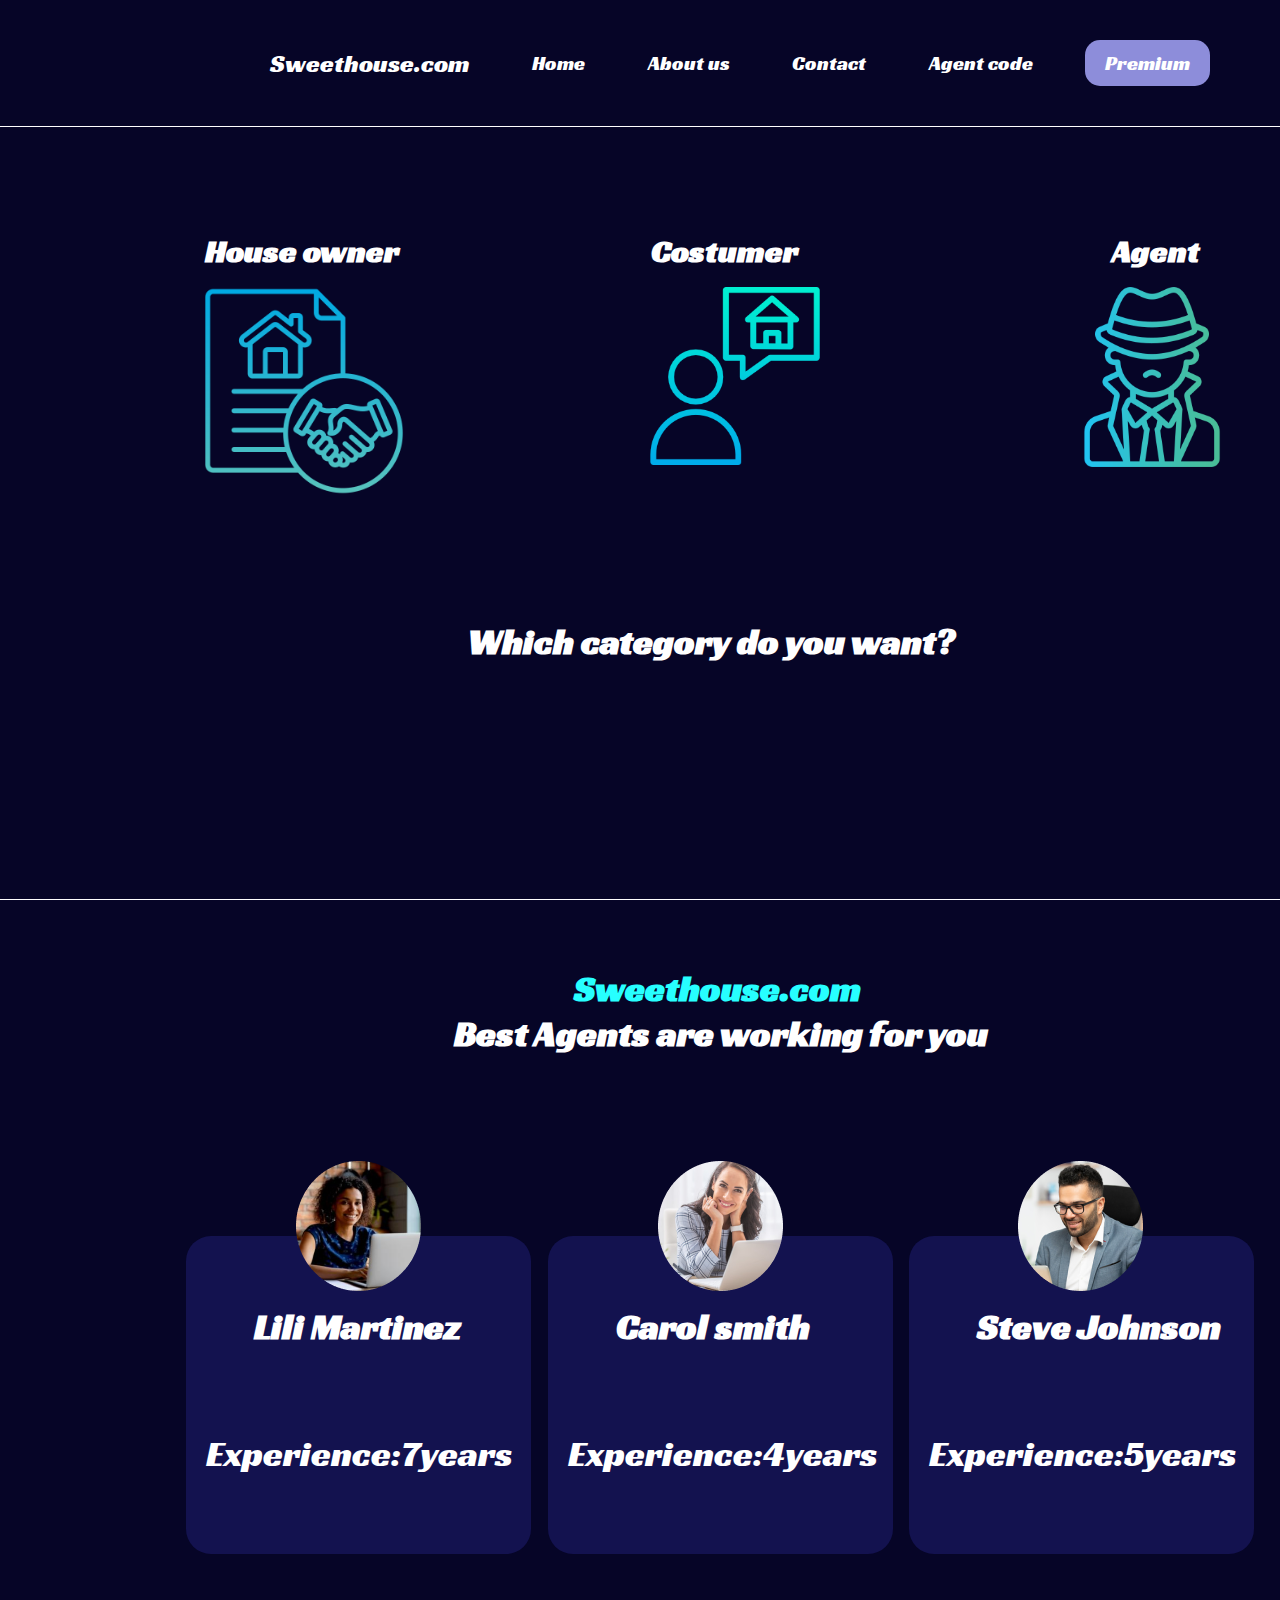
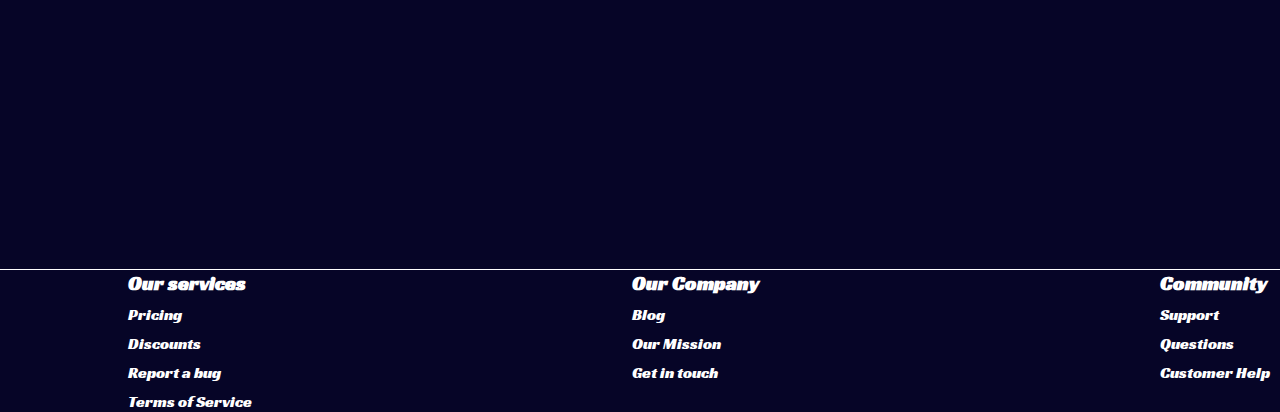
<file: index.html>
<!DOCTYPE html>
<html lang="en">
<head>
    <meta charset="UTF-8">
    <meta http-equiv="X-UA-Compatible" content="IE=edge">
    <meta name="viewport" content="width=device-width, initial-scale=1.0">
    <link rel="stylesheet" href="style/style.css">
    <title>Document</title>
</head>
<body>
    <header>
<nav>
    <ul>
        <li class="Sweethouselogo"><a href="index.html">Sweethouse.com</a></li>
        <li><a href="index.html">Home</a></li>
        <li><a href="aboutus.html">About us</a></li>
        <li><a href="contactus.html">Contact</a></li>
        <li><a href="agentcode.html">Agent code</a></li>
        <li class="premium"><a href="premium.html">Premium</a></li>
    </ul>
</nav>
    </header>
    <main>
 <div class="Category">
<div class="owner">
<a href="owner.html"><h2>House owner</h2></a>
<a href="#"><img src="img/agreement.png" alt="agreement"></a>
</div>
<div class="client">
    <a href="client.html"><h2>Costumer</h2></a>
    <a href="#"><img src="img/customer (1).png" alt="Costumer"></a>
</div>
<div class="agent">
<a href="agent.html"><h2>Agent</h2></a>
<a href="agent.html"><img src="img/detective.png" alt="detective"></a>

</div>
 </div>
<div class="whichcategory">
    <h2>Which category do you want?</h2>
</div>
<div class="borderbox">   
</div>
<div class="sweethousedream">
    <h2>Sweethouse.com</h2>
</div>
<div class="bestagents">
    <h2>Best Agents are working for you</h2>
</div>
<div class="udidesicharcho">
<div class="kvadratuniebi">
    <h2>Lili Martinez</h2>
    <p>Experience:7years</p>
</div>
<div class="kvadratuniebi1">
    <h2>Carol smith</h2>
    <p>Experience:4years</p>
</div>
<div class="kvadratuniebi2">
    <h2>Steve Johnson</h2>
    <p>Experience:5years</p>
</div>

<div class="mrgvali">
    <img src="img/lili martinez.png" alt="lili martinez">
</div>
<div class="mrgvali1">
    <img src="img/carol smith.png" alt="carol smith">
</div>
<div class="mrgvali2">
    <img src="img/steve johnson.png" alt="steve johnson">
</div>
</div>



    </main>
    <footer>
        <div class="bordertop"></div>
        <div class="footerchamonatvali">
        <div class="ourservice">
        <h2>Our services</h2>
        <p>Pricing</p>
        <p>Discounts</p>
        <p>Report a bug</p>
        <p>Terms of Service</p>
        </div>
        <div class="ourcompany">
            <h2>Our Company</h2>
            <p>Blog</p>
            <p>Our Mission</p>
            <p>Get in touch</p>
        </div>
        <div class="community">
            <h2>Community</h2>
            <p>Support</p>
            <p>Questions</p>
            <p>Customer Help</p>
            
        </div>
        </div>
            </footer>
</body>
</html>
</file>
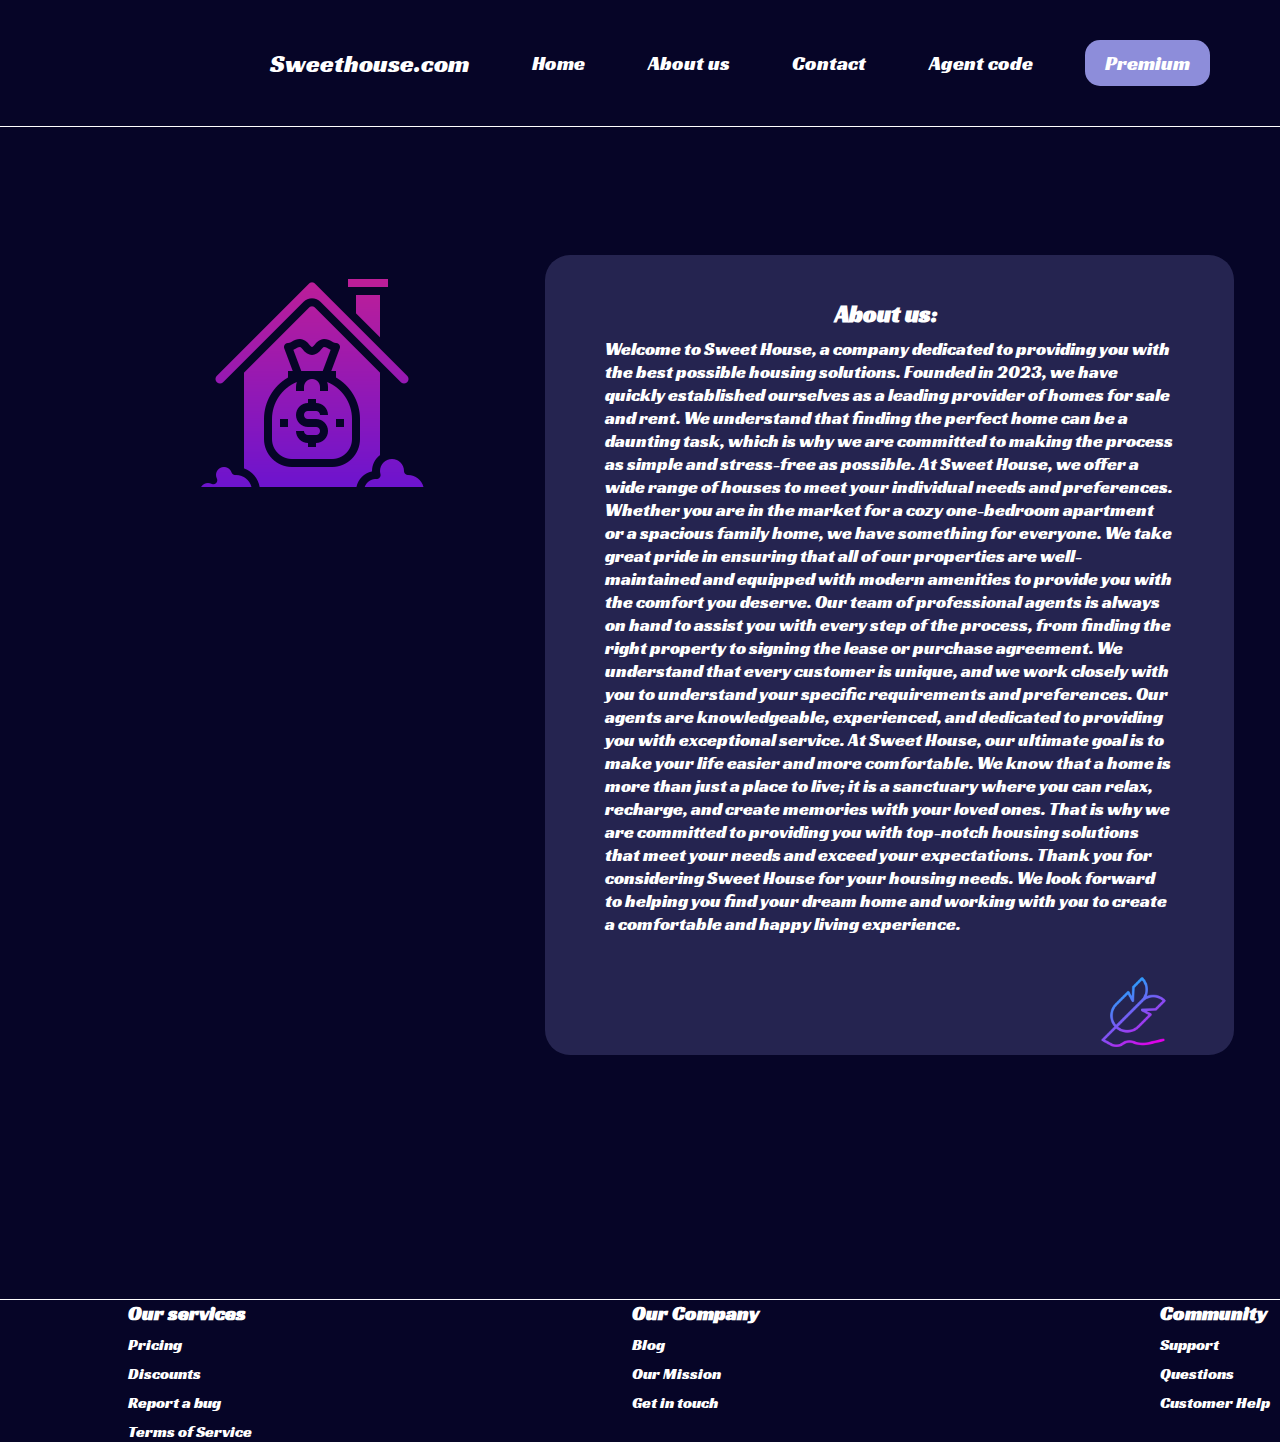
<file: aboutus.html>
<!DOCTYPE html>
<html lang="en">
<head>
    <meta charset="UTF-8">
    <meta http-equiv="X-UA-Compatible" content="IE=edge">
    <meta name="viewport" content="width=device-width, initial-scale=1.0">
    <link rel="stylesheet" href="style/style.css">
    <title>Document</title>
</head>
<body>
    <header>
<nav>
    <ul>
        <li class="Sweethouselogo"><a href="index.html">Sweethouse.com</a></li>
        <li><a href="index.html">Home</a></li>
        <li><a href="aboutus.html">About us</a></li>
        <li><a href="contactus.html">Contact</a></li>
        <li><a href="agentcode.html">Agent code</a></li>
        <li class="premium"><a href="premium.html">Premium</a></li>
    </ul>
</nav>
    </header>
    <main>
        <div class="aboutusflexsistvis">
<div class="saxlidolarifoto">
    <img src="img/mortgage.png" alt="mortgage">
</div>

<div class="textcharcho">
    <h2>About us:</h2>
    <p>
        Welcome to Sweet House, a company dedicated to providing you with the best possible housing solutions. Founded in 2023, we have quickly established ourselves as a leading provider of homes for sale and rent. We understand that finding the perfect home can be a daunting task, which is why we are committed to making the process as simple and stress-free as possible.
        At Sweet House, we offer a wide range of houses to meet your individual needs and preferences. Whether you are in the market for a cozy one-bedroom apartment or a spacious family home, we have something for everyone. We take great pride in ensuring that all of our properties are well-maintained and equipped with modern amenities to provide you with the comfort you deserve.
        Our team of professional agents is always on hand to assist you with every step of the process, from finding the right property to signing the lease or purchase agreement. We understand that every customer is unique, and we work closely with you to understand your specific requirements and preferences. Our agents are knowledgeable, experienced, and dedicated to providing you with exceptional service.
        At Sweet House, our ultimate goal is to make your life easier and more comfortable. We know that a home is more than just a place to live; it is a sanctuary where you can relax, recharge, and create memories with your loved ones. That is why we are committed to providing you with top-notch housing solutions that meet your needs and exceed your expectations.
        Thank you for considering Sweet House for your housing needs. We look forward to helping you find your dream home and working with you to create a comfortable and happy living experience.
    </p>
    <img src="img/signature.png" alt="signature">
</div> 
</div>




    </main>
    <footer>
        <div class="bordertop"></div>
        <div class="footerchamonatvali">
        <div class="ourservice">
        <h2>Our services</h2>
        <p>Pricing</p>
        <p>Discounts</p>
        <p>Report a bug</p>
        <p>Terms of Service</p>
        </div>
        <div class="ourcompany">
            <h2>Our Company</h2>
            <p>Blog</p>
            <p>Our Mission</p>
            <p>Get in touch</p>
        </div>
        <div class="community">
            <h2>Community</h2>
            <p>Support</p>
            <p>Questions</p>
            <p>Customer Help</p>
            
        </div>
        </div>
            </footer>
        </body>
        </html>
</file>
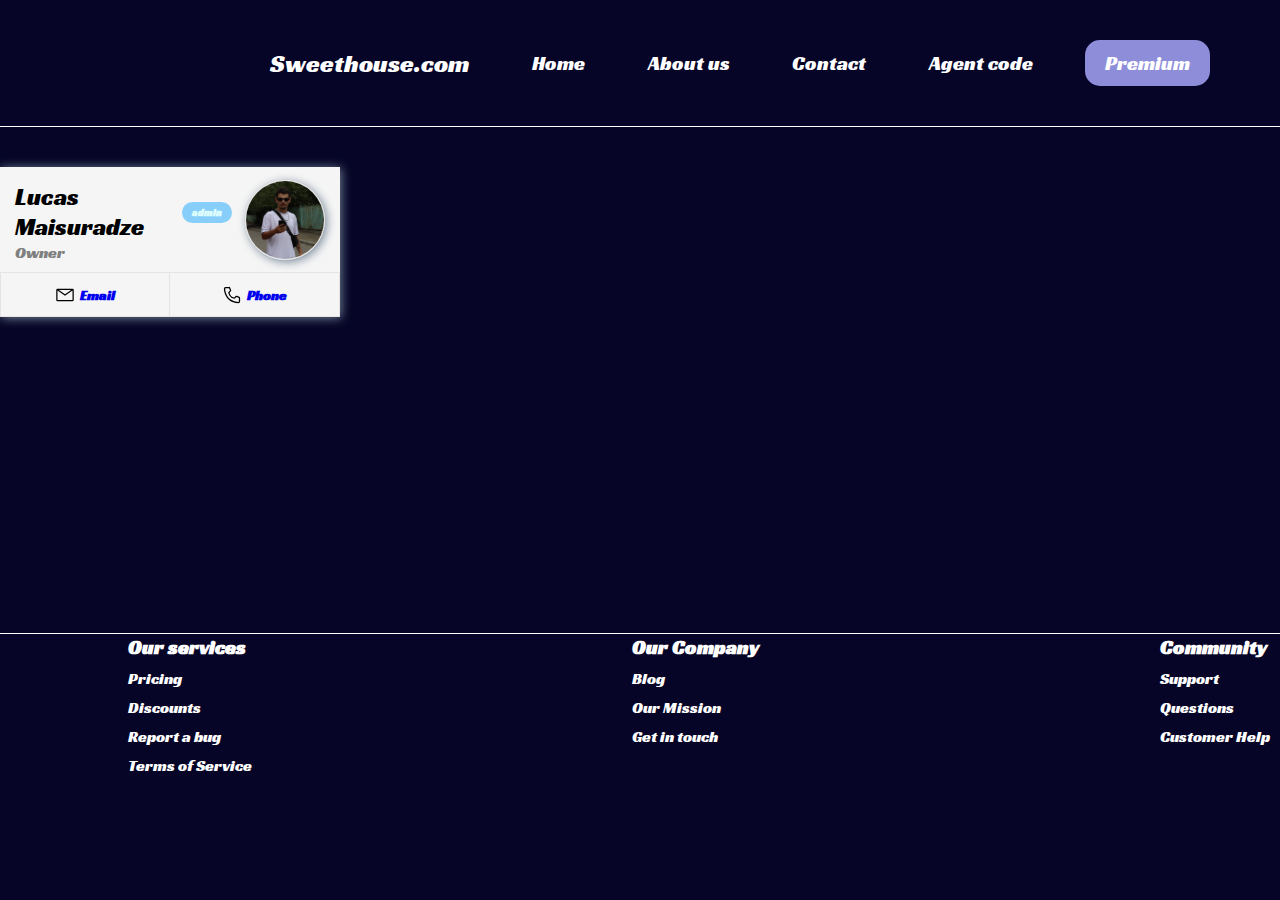
<file: agent.html>
<!DOCTYPE html>
<html lang="en">
<head>
    <meta charset="UTF-8">
    <meta http-equiv="X-UA-Compatible" content="IE=edge">
    <meta name="viewport" content="width=device-width, initial-scale=1.0">
     <!----URL LINK-------->
     <link rel="stylesheet" href="https://cdnjs.cloudflare.com/ajax/libs/font-awesome/6.3.0/css/all.min.css" integrity="sha512-SzlrxWUlpfuzQ+pcUCosxcglQRNAq/DZjVsC0lE40xsADsfeQoEypE+enwcOiGjk/bSuGGKHEyjSoQ1zVisanQ==" crossorigin="anonymous" referrerpolicy="no-referrer" />
    <link rel="stylesheet" href="style/style.css">
    <title>Document</title>
</head>
<body>
    
        <header>
            <nav>
                <ul>
                    <li class="Sweethouselogo"><a href="index.html">Sweethouse.com</a></li>
                    <li><a href="index.html">Home</a></li>
                    <li><a href="aboutus.html">About us</a></li>
                    <li><a href="contactus.html">Contact</a></li>
                    <li><a href="agentcode.html">Agent code</a></li>
                    <li class="premium"><a href="premium.html">Premium</a></li>
                </ul>
            </nav>
                </header>
    <main>
        <div class="cardismtavaricharcho">
<div class="card1">
    <div class="card-top-part">
      <div class="left-part">
        <div class="user-name">
          <p class="name">Lucas Maisuradze</p>
          <p class="role"> Admin </p>
        </div>
        <div class="user-position">
          <p class="position">
          Owner
        </p>
        </div>
      </div>
      <div class="right-part">
        <div class="user-photo">
          <img src="img/BOSS.JPG" class="photo">
        </div>
      </div>
    </div>
    <div class="card-bottom-part">
      <div class="bottom-part">
        <a href="mailto: example@example.com" class="link">
          <span class="icon"> 
            <svg viewBox="0 0 20 20" height="20" width="20" xmlns="http://www.w3.org/2000/svg" data-name="20" id="_20">
              <path transform="translate(1.25 3.75)" d="M16.25,12.5h-15A1.252,1.252,0,0,1,0,11.25v-10A1.252,1.252,0,0,1,1.25,0h15A1.251,1.251,0,0,1,17.5,1.25v10A1.251,1.251,0,0,1,16.25,12.5ZM1.25,1.819V11.25h15V1.819L9.106,6.763a.626.626,0,0,1-.713,0ZM2.625,1.25,8.75,5.487,14.875,1.25Z" id="Fill"></path>
            </svg>
          </span>
            Email
        </a>
      </div>
      <div class="bottom-part">
        <a href="tel: 0123456789" class="link">
          <span class="icon"> 
            <svg viewBox="0 0 20 20" height="20" width="20" xmlns="http://www.w3.org/2000/svg" data-name="20" id="_20">
              <path transform="translate(1.869 1.875)" d="M14.381,16.25h-.106C2,15.544.249,5.179.006,2.019A1.874,1.874,0,0,1,1.731,0H5.175A1.243,1.243,0,0,1,6.337.787l.95,2.337a1.247,1.247,0,0,1-.275,1.35L5.681,5.818a5.875,5.875,0,0,0,4.738,4.75l1.356-1.344a1.25,1.25,0,0,1,1.356-.257l2.356.944a1.245,1.245,0,0,1,.769,1.163v3.3A1.877,1.877,0,0,1,14.381,16.25Zm-12.5-15a.625.625,0,0,0-.625.625v.05C1.545,5.648,3.4,14.375,14.343,15h.038a.625.625,0,0,0,.625-.589V11.075l-2.356-.944-1.794,1.781-.3-.038A6.733,6.733,0,0,1,5.429,8.553,8.171,8.171,0,0,1,4.381,5.7l-.038-.3L6.118,3.606,5.181,1.25Z" id="Fill"></path>
            </svg>
          </span>
            Phone
        </a>
      </div>
    </div>
  </div>
  
</div>


    </main>
    <footer>
        <div class="bordertop"></div>
        <div class="footerchamonatvali">
        <div class="ourservice">
        <h2>Our services</h2>
        <p>Pricing</p>
        <p>Discounts</p>
        <p>Report a bug</p>
        <p>Terms of Service</p>
        </div>
        <div class="ourcompany">
            <h2>Our Company</h2>
            <p>Blog</p>
            <p>Our Mission</p>
            <p>Get in touch</p>
        </div>
        <div class="community">
            <h2>Community</h2>
            <p>Support</p>
            <p>Questions</p>
            <p>Customer Help</p>
            
        </div>
        </div>
            </footer>

    
</body>
</html>
</file>
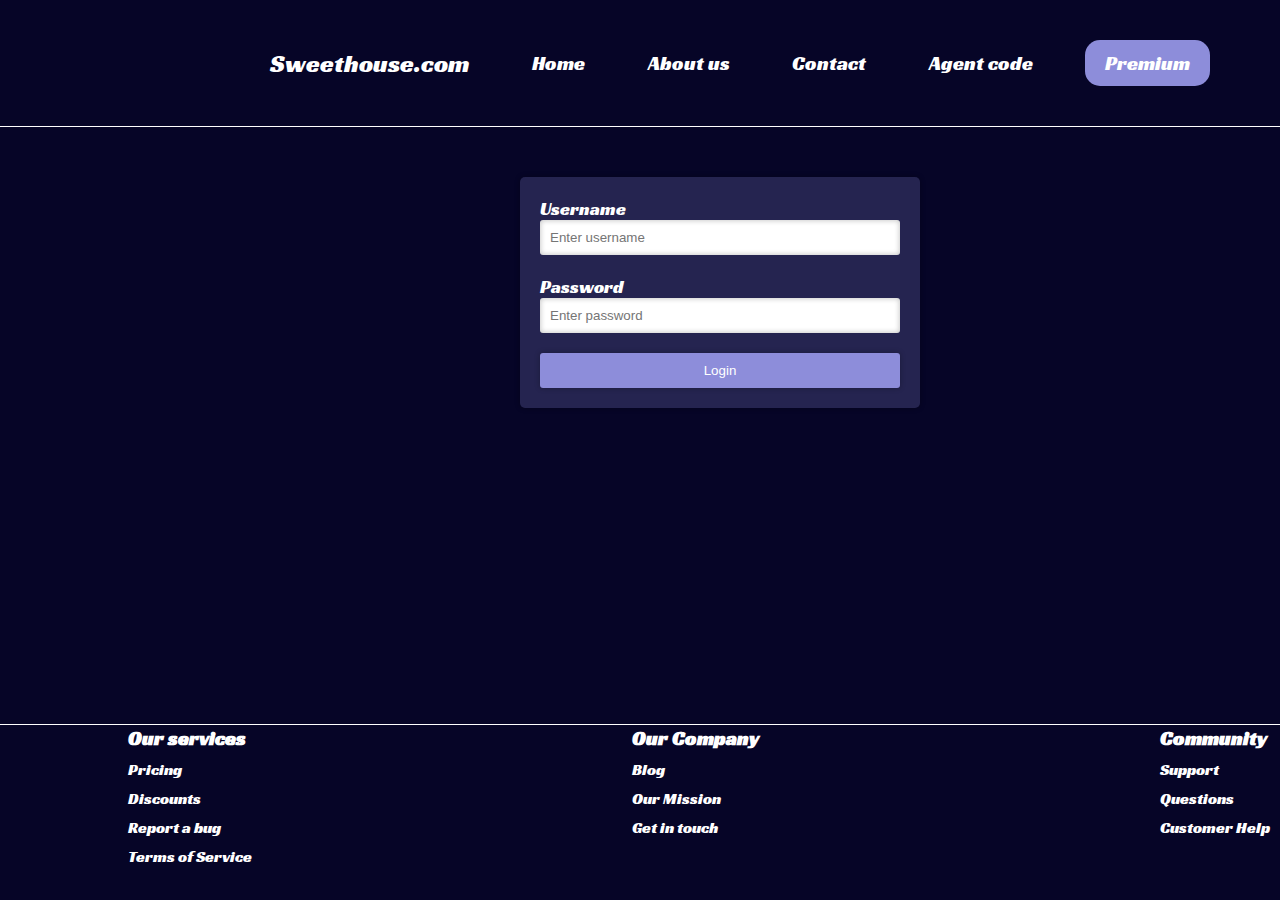
<file: agentcode.html>
<!DOCTYPE html>
<html lang="en">
<head>
    <meta charset="UTF-8">
    <meta http-equiv="X-UA-Compatible" content="IE=edge">
    <meta name="viewport" content="width=device-width, initial-scale=1.0">
    <link rel="stylesheet" href="style/style.css">
    <title>Document</title>
</head>
<body>
    <header>
        
<nav>
    <ul>
        <li class="Sweethouselogo"><a href="index.html">Sweethouse.com</a></li>
        <li><a href="index.html">Home</a></li>
        <li><a href="aboutus.html">About us</a></li>
        <li><a href="contactus.html">Contact</a></li>
        <li><a href="agentcode.html">Agent code</a></li>
        <li class="premium"><a href="premium.html">Premium</a></li>
    </ul>
</nav>
    </header>
    <main class="agentcodehtml">
        <div class="login-form">
            <form>
              <label for="username">Username</label>
              <input type="text" id="username" name="username" placeholder="Enter username">
      
              <label for="password">Password</label>
              <input type="password" id="password" name="password" placeholder="Enter password">
      
              <input type="submit" value="Login">
            </form>
          </div>



    </main>
    <footer>
        <div class="bordertop"></div>
        <div class="footerchamonatvali">
        <div class="ourservice">
        <h2>Our services</h2>
        <p>Pricing</p>
        <p>Discounts</p>
        <p>Report a bug</p>
        <p>Terms of Service</p>
        </div>
        <div class="ourcompany">
            <h2>Our Company</h2>
            <p>Blog</p>
            <p>Our Mission</p>
            <p>Get in touch</p>
        </div>
        <div class="community">
            <h2>Community</h2>
            <p>Support</p>
            <p>Questions</p>
            <p>Customer Help</p>
            
        </div>
        </div>
            </footer>
        </body>
        </html>
</file>
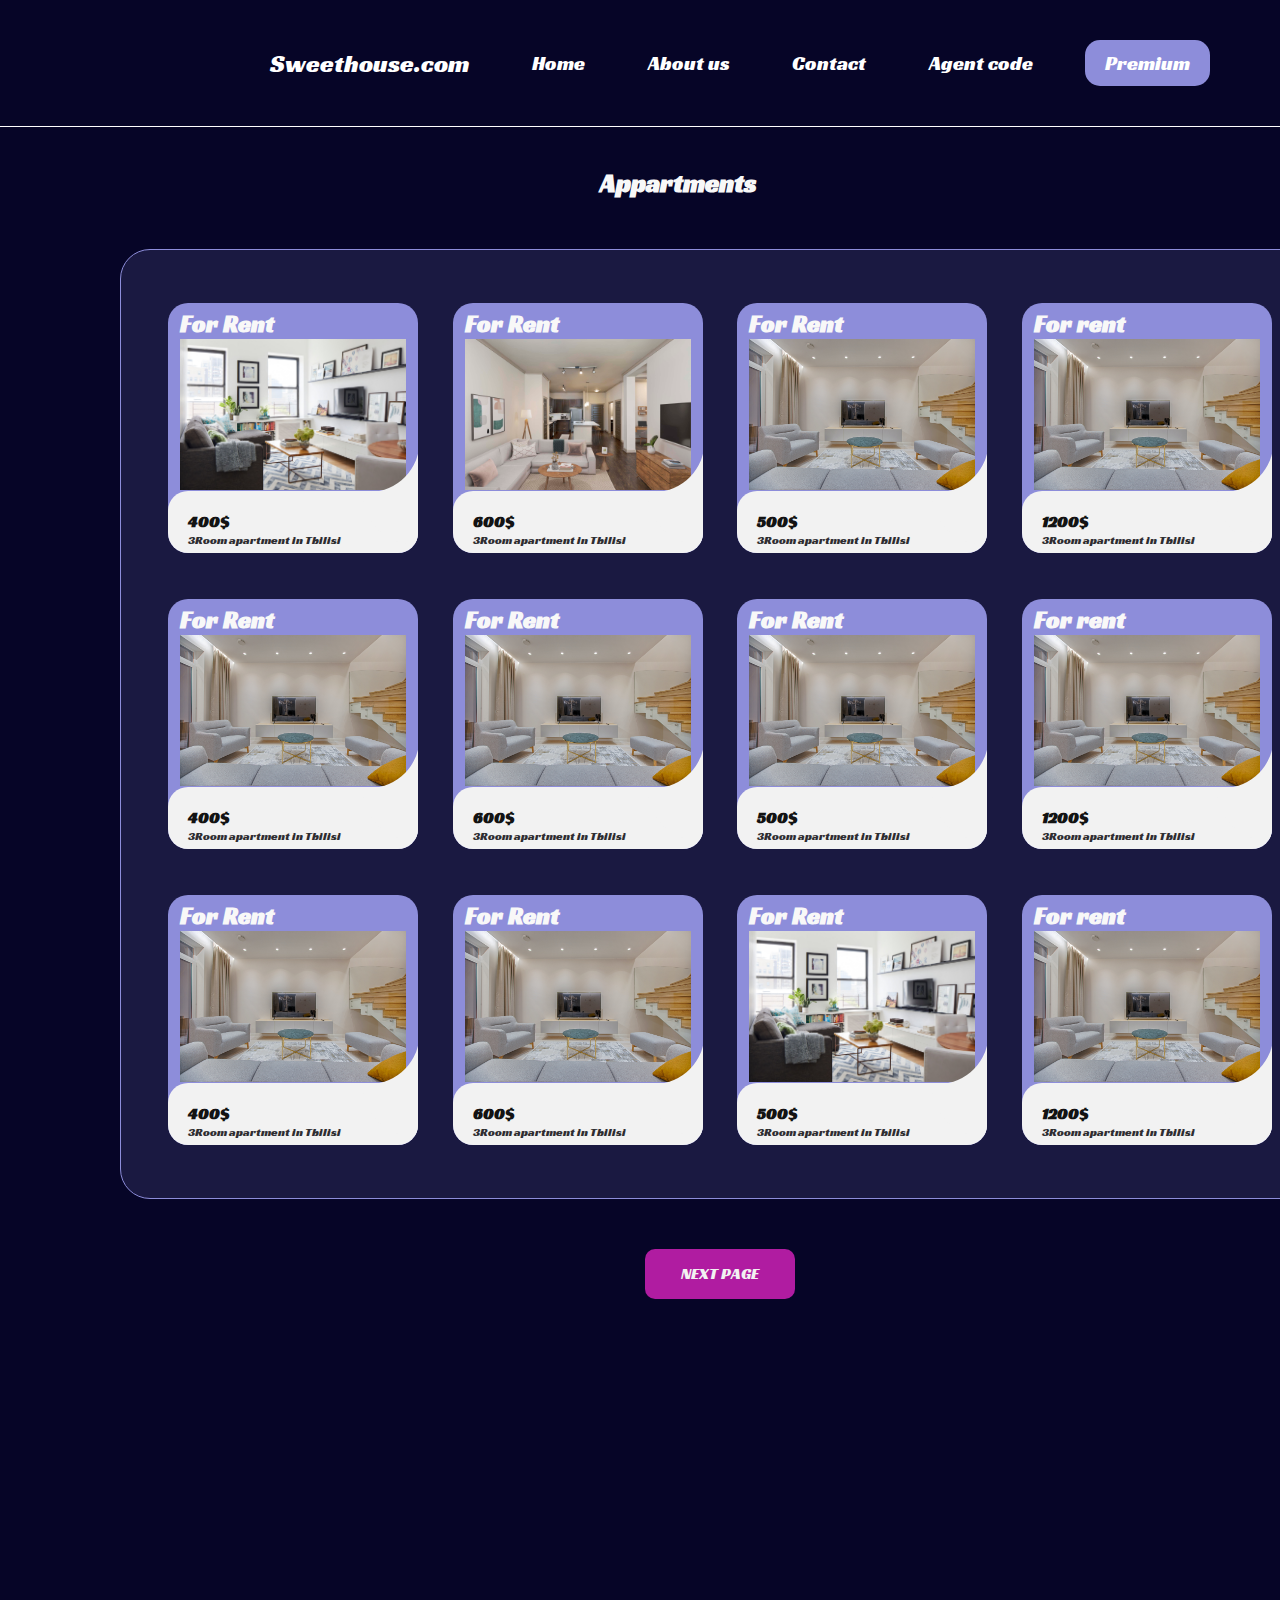
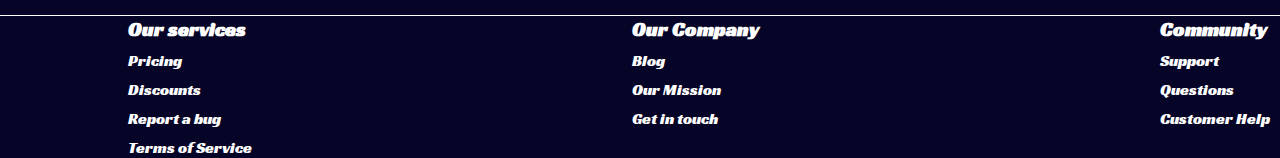
<file: client.html>
<!DOCTYPE html>
<html lang="en">
<head>
    <meta charset="UTF-8">
    <meta http-equiv="X-UA-Compatible" content="IE=edge">
    <meta name="viewport" content="width=device-width, initial-scale=1.0">
    <link rel="stylesheet" href="style/style.css">
    <title>Document</title>
</head>
<body>
    <header>
<nav>
    <ul>
        <li class="Sweethouselogo"><a href="index.html">Sweethouse.com</a></li>
        <li><a href="index.html">Home</a></li>
        <li><a href="aboutus.html">About us</a></li>
        <li><a href="contactus.html">Contact</a></li>
        <li><a href="agentcode.html">Agent code</a></li>
        <li class="premium"><a href="premium.html">Premium</a></li>
    </ul>
</nav>
    </header>
    <main>
        <h2 class="appartamentebi">Appartments</h2>
        <div class="uzarmazaricharcho">
            
        <article class="card">
            <div class="temporary_text">
               For Rent
               <img src="img/saxlisfoto1.jpg" alt="saxlisfoto">

            </div>
        <div class="card_content">
            <span class="card_title">400$</span>
                <span class="card_subtitle">3Room apartment in Tbilisi</span>
                <p class="card_description">Don't wait, make this stunning apartment your home today and experience the very best of Tbilisi living! Contact us to schedule a viewing and see for yourself why this is the perfect place to call home.</p>
            
        </div>
        </article>
        <article class="card">
            <div class="temporary_text">
               For Rent
                <img src="img/saxlisfoto2.jpg" alt="saxlisfoto">

            </div>
        <div class="card_content">
            <span class="card_title">600$</span>
                <span class="card_subtitle">3Room apartment in Tbilisi</span>
                <p class="card_description">Don't wait, make this stunning apartment your home today and experience the very best of Tbilisi living! Contact us to schedule a viewing and see for yourself why this is the perfect place to call home.</p>
            
        </div>
        <div class="uzarmzaricharcho">
        </article>
        <article class="card">
            <div class="temporary_text">
                For Rent
                <img src="img/saxlisfoto.jpg" alt="saxlisfoto">

            </div>
        <div class="card_content">
            <span class="card_title">500$</span>
                <span class="card_subtitle">3Room apartment in Tbilisi</span>
                <p class="card_description">Don't wait, make this stunning apartment your home today and experience the very best of Tbilisi living! Contact us to schedule a viewing and see for yourself why this is the perfect place to call home.</p>
            
        </div>
        </article>
        <article class="card">
            <div class="temporary_text">
               For rent
                <img src="img/saxlisfoto.jpg" alt="saxlisfoto">

            </div>
        <div class="card_content">
            <span class="card_title">1200$</span>
                <span class="card_subtitle">3Room apartment in Tbilisi</span>
                <p class="card_description">Don't wait, make this stunning apartment your home today and experience the very best of Tbilisi living! Contact us to schedule a viewing and see for yourself why this is the perfect place to call home.</p>
            
        </div>
        </article>
        <article class="card">
            <div class="temporary_text">
               For Rent
               <img src="img/saxlisfoto.jpg" alt="saxlisfoto">

            </div>
        <div class="card_content">
            <span class="card_title">400$</span>
                <span class="card_subtitle">3Room apartment in Tbilisi</span>
                <p class="card_description">Don't wait, make this stunning apartment your home today and experience the very best of Tbilisi living! Contact us to schedule a viewing and see for yourself why this is the perfect place to call home.</p>
            
        </div>
        </article>
        <article class="card">
            <div class="temporary_text">
               For Rent
                <img src="img/saxlisfoto.jpg" alt="saxlisfoto">

            </div>
        <div class="card_content">
            <span class="card_title">600$</span>
                <span class="card_subtitle">3Room apartment in Tbilisi</span>
                <p class="card_description">Don't wait, make this stunning apartment your home today and experience the very best of Tbilisi living! Contact us to schedule a viewing and see for yourself why this is the perfect place to call home.</p>
            
        </div>
        </article>
        <article class="card">
            <div class="temporary_text">
                For Rent
                <img src="img/saxlisfoto.jpg" alt="saxlisfoto">

            </div>
        <div class="card_content">
            <span class="card_title">500$</span>
                <span class="card_subtitle">3Room apartment in Tbilisi</span>
                <p class="card_description">Don't wait, make this stunning apartment your home today and experience the very best of Tbilisi living! Contact us to schedule a viewing and see for yourself why this is the perfect place to call home.</p>
            
        </div>
        </article>
        <article class="card">
            <div class="temporary_text">
               For rent
                <img src="img/saxlisfoto.jpg" alt="saxlisfoto">

            </div>
        <div class="card_content">
            <span class="card_title">1200$</span>
                <span class="card_subtitle">3Room apartment in Tbilisi</span>
                <p class="card_description">Don't wait, make this stunning apartment your home today and experience the very best of Tbilisi living! Contact us to schedule a viewing and see for yourself why this is the perfect place to call home.</p>
            
        </div>
        </article>
        <article class="card">
            <div class="temporary_text">
               For Rent
               <img src="img/saxlisfoto.jpg" alt="saxlisfoto">

            </div>
        <div class="card_content">
            <span class="card_title">400$</span>
                <span class="card_subtitle">3Room apartment in Tbilisi</span>
                <p class="card_description">Don't wait, make this stunning apartment your home today and experience the very best of Tbilisi living! Contact us to schedule a viewing and see for yourself why this is the perfect place to call home.</p>
            
        </div>
        </article>
        <article class="card">
            <div class="temporary_text">
               For Rent
                <img src="img/saxlisfoto.jpg" alt="saxlisfoto">

            </div>
        <div class="card_content">
            <span class="card_title">600$</span>
                <span class="card_subtitle">3Room apartment in Tbilisi</span>
                <p class="card_description">Don't wait, make this stunning apartment your home today and experience the very best of Tbilisi living! Contact us to schedule a viewing and see for yourself why this is the perfect place to call home.</p>
            
        </div>
        </article>
        <article class="card">
            <div class="temporary_text">
                For Rent
                <img src="img/saxlisfoto1.jpg" alt="saxlisfoto1">

            </div>
        <div class="card_content">
            <span class="card_title">500$</span>
                <span class="card_subtitle">3Room apartment in Tbilisi</span>
                <p class="card_description">Don't wait, make this stunning apartment your home today and experience the very best of Tbilisi living! Contact us to schedule a viewing and see for yourself why this is the perfect place to call home.</p>
            
        </div>
        </article>
        <article class="card">
            <div class="temporary_text">
               For rent
                <img src="img/saxlisfoto.jpg" alt="saxlisfoto">

            </div>
        <div class="card_content">
            <span class="card_title">1200$</span>
                <span class="card_subtitle">3Room apartment in Tbilisi</span>
                <p class="card_description">Don't wait, make this stunning apartment your home today and experience the very best of Tbilisi living! Contact us to schedule a viewing and see for yourself why this is the perfect place to call home.</p>
            
        </div>
        </article> 
    </div>
    <div class="nextpage">
        <a href="#">NEXT PAGE</a>

    </div>
    </main>
    <footer>
        <div class="bordertop"></div>
        <div class="footerchamonatvali">
        <div class="ourservice">
        <h2>Our services</h2>
        <p>Pricing</p>
        <p>Discounts</p>
        <p>Report a bug</p>
        <p>Terms of Service</p>
        </div>
        <div class="ourcompany">
            <h2>Our Company</h2>
            <p>Blog</p>
            <p>Our Mission</p>
            <p>Get in touch</p>
        </div>
        <div class="community">
            <h2>Community</h2>
            <p>Support</p>
            <p>Questions</p>
            <p>Customer Help</p>
            
        </div>
        </div>
            </footer>
</body>
</html>
</file>
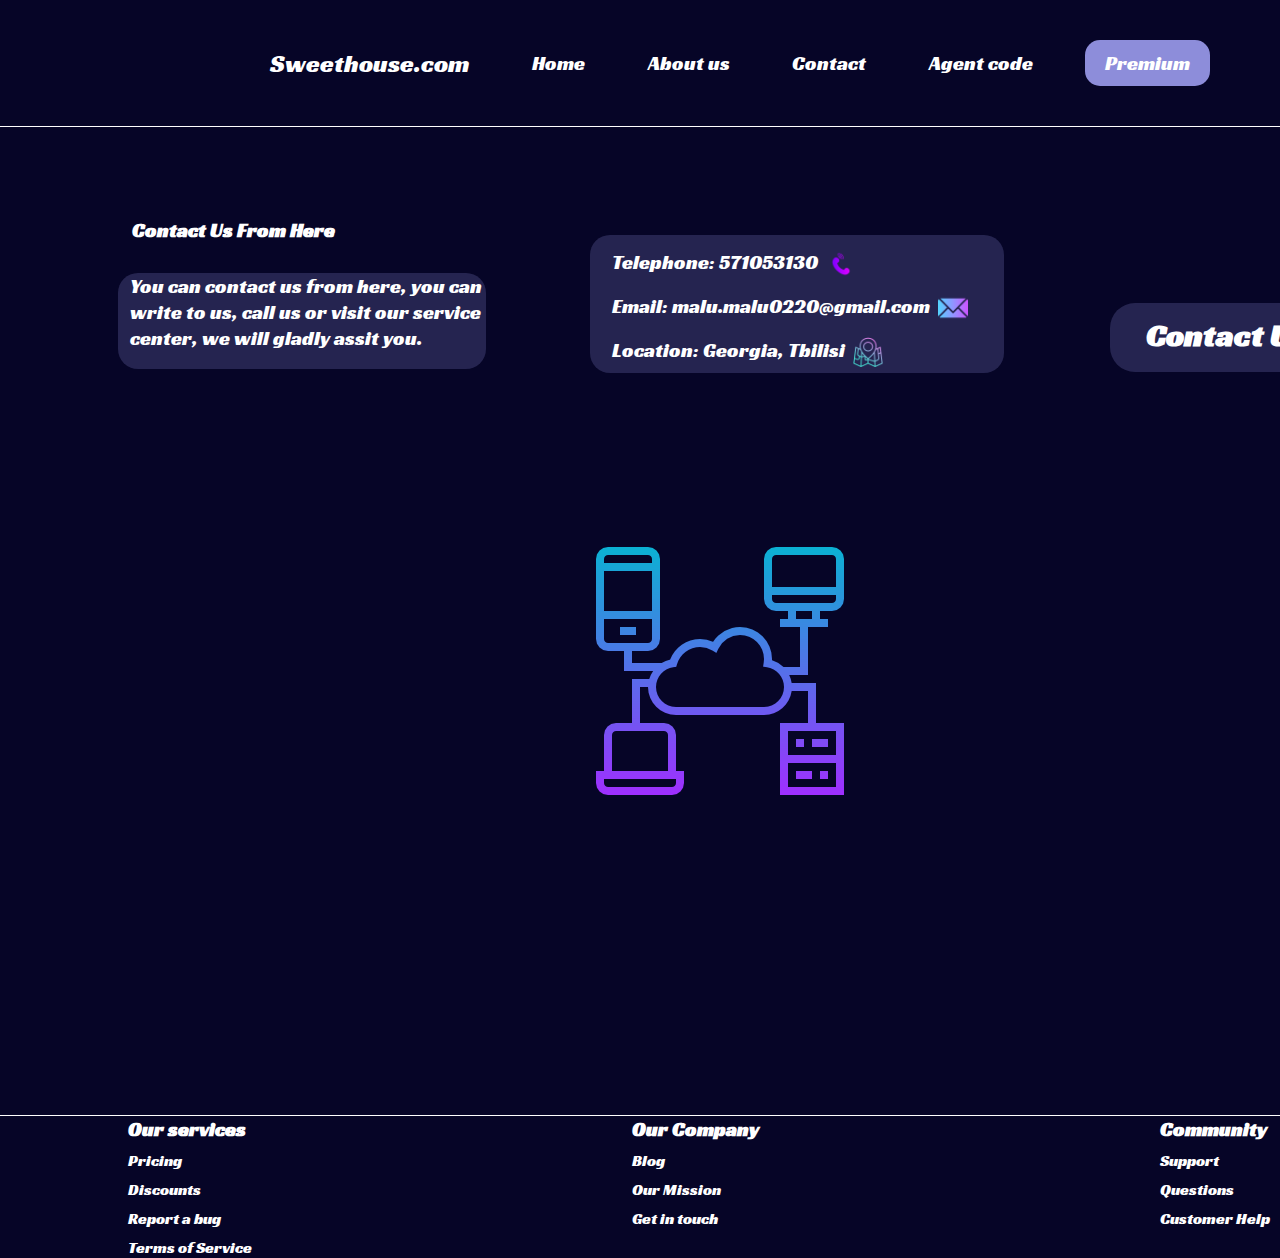
<file: contactus.html>
<!DOCTYPE html>
<html lang="en">
<head>
    <meta charset="UTF-8">
    <meta http-equiv="X-UA-Compatible" content="IE=edge">
    <meta name="viewport" content="width=device-width, initial-scale=1.0">
    <link rel="stylesheet" href="style/style.css">
    <title>Document</title>
</head>
<body>
    <header>
<nav>
    <ul>
        <li class="Sweethouselogo"><a href="index.html">Sweethouse.com</a></li>
        <li><a href="index.html">Home</a></li>
        <li><a href="aboutus.html">About us</a></li>
        <li><a href="contactus.html">Contact</a></li>
        <li><a href="agentcode.html">Agent code</a></li>
        <li class="premium"><a href="premium.html">Premium</a></li>
    </ul>
</nav>
    </header>
    <main>
 <div class="contactuscharcho">
<div class="howtocontact">
<h2>Contact  Us  From Here</h2>
<div class="howtocontactcharcho">
    <p>You can contact us from here, you can write to us, call us or visit our service center, we will gladly assit you.</p>
</div>
</div>
<div class="information">
<div class="telefoni">
    <p>Telephone: 571053130</p>
    <img src="img/call.png" alt="call">
</div>
<div class="email">
    <p>Email: malu.malu0220@gmail.com</p>
    <img src="img/email.png" alt="email">
</div>
<div class="location">
    <p>Location: Georgia, Tbilisi</p>
    <img src="img/location.png" alt="location">
</div>
</div>
<div class="Contactusdidibutton">
<h2>Contact Us</h2>
</div>



 </div>
<div class="cybersurati">
    <img src="img/computer.png" alt="computer">
</div>
    </main>
    <footer>
<div class="bordertop"></div>
<div class="footerchamonatvali">
<div class="ourservice">
<h2>Our services</h2>
<p>Pricing</p>
<p>Discounts</p>
<p>Report a bug</p>
<p>Terms of Service</p>
</div>
<div class="ourcompany">
    <h2>Our Company</h2>
    <p>Blog</p>
    <p>Our Mission</p>
    <p>Get in touch</p>
</div>
<div class="community">
    <h2>Community</h2>
    <p>Support</p>
    <p>Questions</p>
    <p>Customer Help</p>
    
</div>
</div>
    </footer>
</body>
</html>
</file>
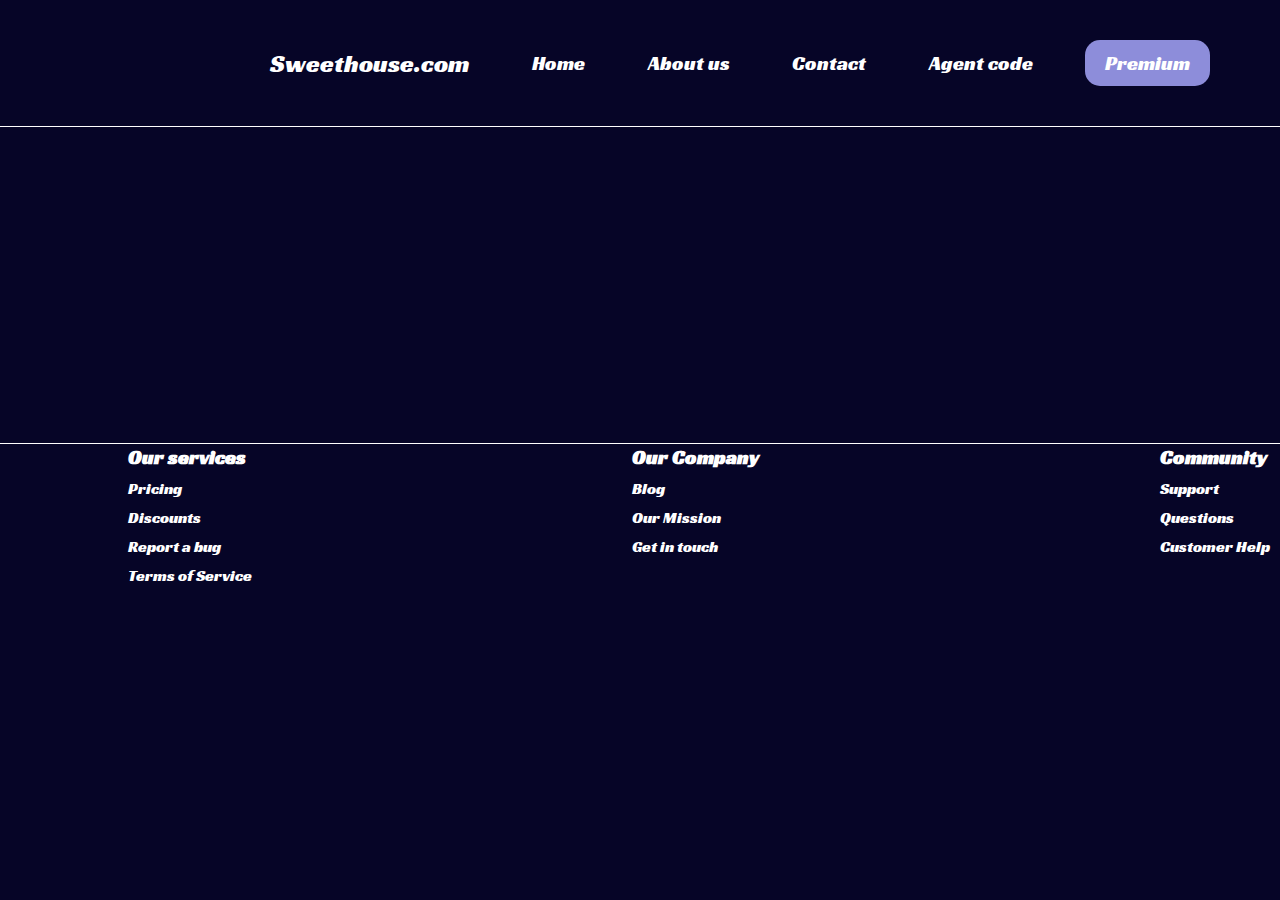
<file: owner.html>
<!DOCTYPE html>
<html lang="en">
<head>
    <meta charset="UTF-8">
    <meta http-equiv="X-UA-Compatible" content="IE=edge">
    <meta name="viewport" content="width=device-width, initial-scale=1.0">
    <link rel="stylesheet" href="style/style.css">
    <title>Document</title>
</head>
<body>
    <header>
<nav>
    <ul>
        <li class="Sweethouselogo"><a href="index.html">Sweethouse.com</a></li>
        <li><a href="index.html">Home</a></li>
        <li><a href="aboutus.html">About us</a></li>
        <li><a href="contactus.html">Contact</a></li>
        <li><a href="agentcode.html">Agent code</a></li>
        <li class="premium"><a href="premium.html">Premium</a></li>
    </ul>
</nav>
    </header>
    <main>
       
    </main>
    <footer>
        <div class="bordertop"></div>
        <div class="footerchamonatvali">
        <div class="ourservice">
        <h2>Our services</h2>
        <p>Pricing</p>
        <p>Discounts</p>
        <p>Report a bug</p>
        <p>Terms of Service</p>
        </div>
        <div class="ourcompany">
            <h2>Our Company</h2>
            <p>Blog</p>
            <p>Our Mission</p>
            <p>Get in touch</p>
        </div>
        <div class="community">
            <h2>Community</h2>
            <p>Support</p>
            <p>Questions</p>
            <p>Customer Help</p>
            
        </div>
        </div>
            </footer>
        </body>
        </html>
</file>
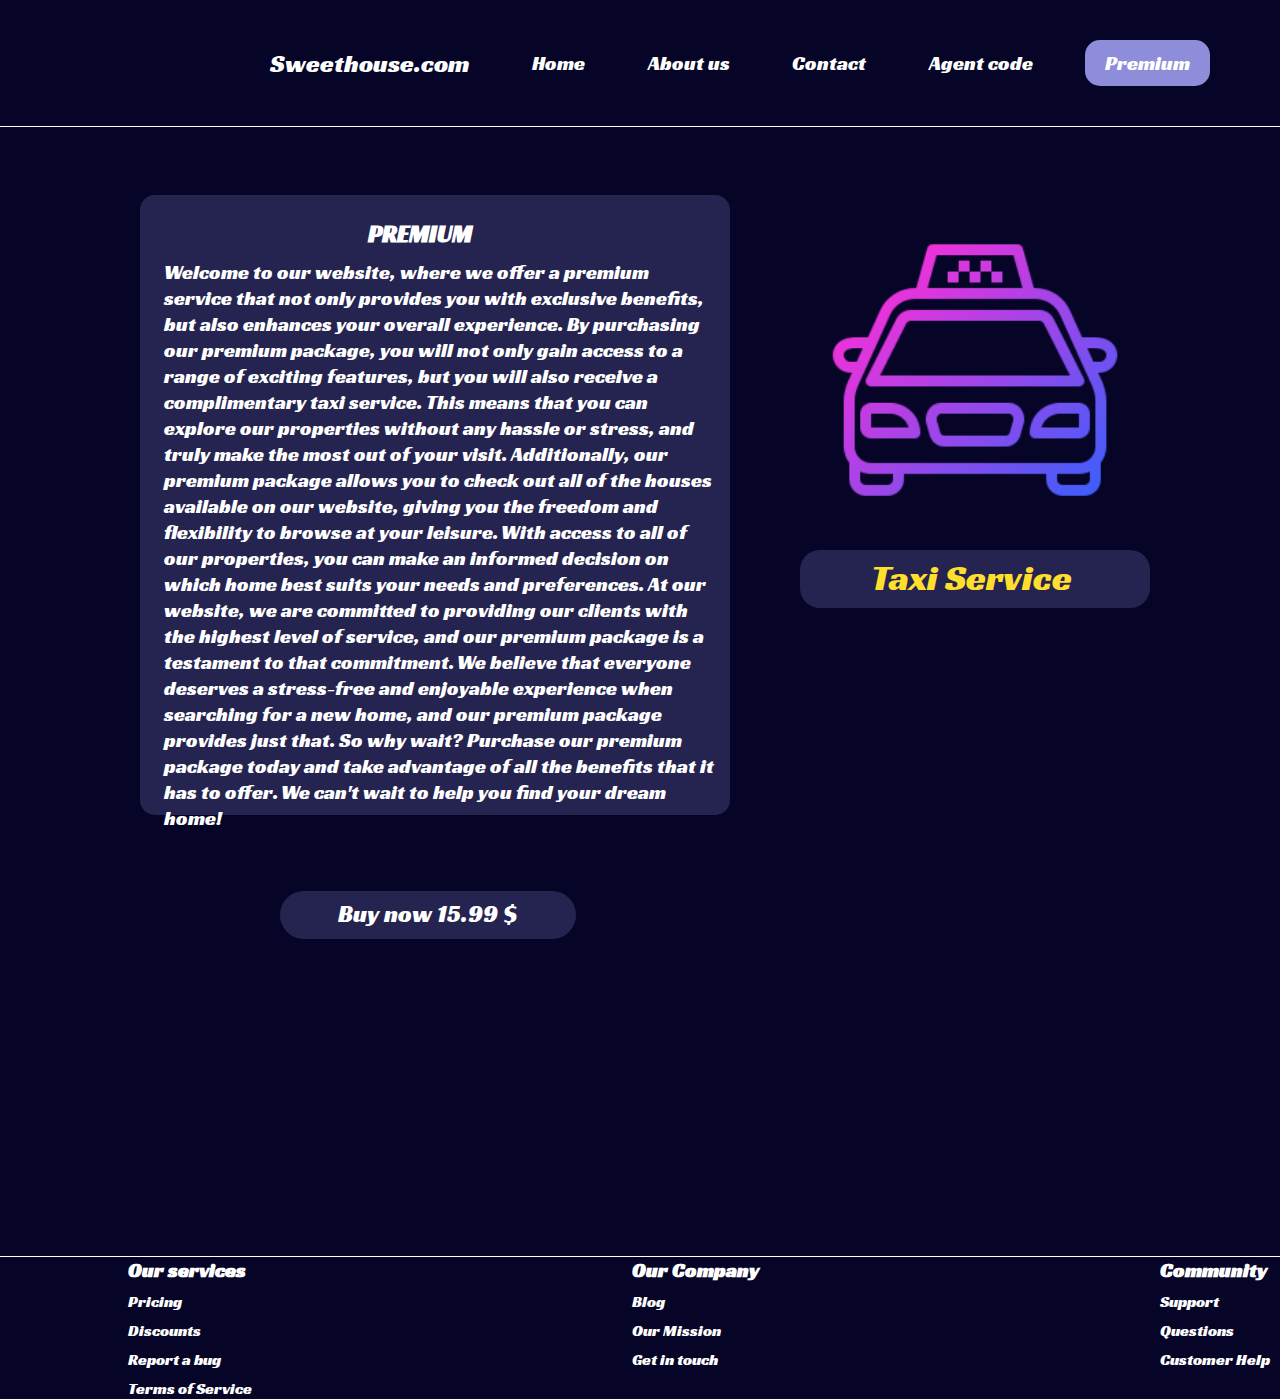
<file: premium.html>
<!DOCTYPE html>
<html lang="en">
<head>
    <meta charset="UTF-8">
    <meta http-equiv="X-UA-Compatible" content="IE=edge">
    <meta name="viewport" content="width=device-width, initial-scale=1.0">
    <link rel="stylesheet" href="style/style.css">
    <title>Document</title>
</head>
<body>
    <header>
<nav>
    <ul>
        <li class="Sweethouselogo"><a href="index.html">Sweethouse.com</a></li>
        <li><a href="index.html">Home</a></li>
        <li><a href="aboutus.html">About us</a></li>
        <li><a href="contactus.html">Contact</a></li>
        <li><a href="agentcode.html">Agent code</a></li>
        <li class="premium"><a href="premium.html">Premium</a></li>
    </ul>
</nav>
</header>
<main>
<div class="premiumcharcho">
<div class="premiumcharchotext">
    <h2 class="premiumgold">PREMIUM</h2>
    <p>Welcome to our website, where we offer a premium service that not only provides you with exclusive benefits, but also enhances your overall experience.
        By purchasing our premium package, you will not only gain access to a range of exciting features, but you will also receive a complimentary taxi service. This means that you can explore our properties without any hassle or stress, and truly make the most out of your visit.
        Additionally, our premium package allows you to check out all of the houses available on our website, giving you the freedom and flexibility to browse at your leisure. With access to all of our properties, you can make an informed decision on which home best suits your needs and preferences.
        At our website, we are committed to providing our clients with the highest level of service, and our premium package is a testament to that commitment. We believe that everyone deserves a stress-free and enjoyable experience when searching for a new home, and our premium package provides just that.
        So why wait? Purchase our premium package today and take advantage of all the benefits that it has to offer. We can't wait to help you find your dream home!</p>
        <div class="buynow">
            <a href="#"><p>Buy now  15.99 $</p></a>
        </div>
    </div>
    <div class="taxiservicesurati">
        <img src="img/taxi.png" alt="taxi">
        <div class="taxipremium">
            <p> Taxi Service</p>
        </div>
    </div>
</div>




</main>
<footer>
    <div class="bordertop"></div>
    <div class="footerchamonatvali">
    <div class="ourservice">
    <h2>Our services</h2>
    <p>Pricing</p>
    <p>Discounts</p>
    <p>Report a bug</p>
    <p>Terms of Service</p>
    </div>
    <div class="ourcompany">
        <h2>Our Company</h2>
        <p>Blog</p>
        <p>Our Mission</p>
        <p>Get in touch</p>
    </div>
    <div class="community">
        <h2>Community</h2>
        <p>Support</p>
        <p>Questions</p>
        <p>Customer Help</p>
        
    </div>
    </div>
        </footer>
    </body>
    </html>
</file>
<file: style/style.css>
*{
    padding: 0;
    margin: 0;
    text-decoration: none;
    list-style: none;
    box-sizing: border-box;
}
body{
    background-color: #060527;
    font-family:Racingsansone;
    margin: 0 auto;
}
@font-face {
    font-family: Racingsansone;
    src: url(../fonts/RacingSansOne-Regular.ttf);
}
body{
 width: 1440px;   
}
header{
    padding: 40px;
    border-bottom: 1px solid; color: white;
}

nav ul li a {
    color: rgb(255, 255, 255); 
    position: relative;
  }

  nav ul li a::before{
    content: "";
    width: 0;
    height: 2px;
    background-color: #27FFFF;
    position: absolute;
    bottom: 0;
    left: 0;
    transition: 0.5s;
  }
  nav ul li a:hover:before{
    width: 100%;
  }
  .premium a::before{             /*premium to gold line */
 content: "";
    width: 0;
    height: 2px;
    background-color: rgba(141, 141, 218, 0.23);
    position: absolute;
    bottom: 0;
    left: 0;
    transition: 0.5s;
  }
  .premium a:hover:before{
    width: 100%;
  }
  nav ul li a:hover {
    color:#27FFFF; /* hover color variation 1 */

  }
.Sweethouselogo a{
    font-size: 25px;
   
}

ul{
    width: 950px;
    display: flex;
    justify-content: space-between;
    align-items: center;
    margin-left: 220px;
    
}
ul a{
    padding: 5px 10px;
    color: white;
    font-size: 20px;
}
.premium {
    background-color: #8D8DDA;
    border-radius: 15px;
    height: 46px;
    padding: 10px;
}
.premium a{
    color: #FFFFFF;
}
.premium a:hover{
    color:#ffd904;
}
/* ----------------pirveli gverdis main dasawkisi----------------*/
.Category{
 width: 1042px;
 height: 270px;
 margin-top: 104px;   
 margin-left: 200px;
 display: flex;
 justify-content: space-between;
 align-items: center;
}
.owner{
    width: 208px;
    height: 270px;
    overflow: hidden;
}
.owner h2{
font-size: 32px;
color: white;
margin-left: 5px;
}
.owner h2:hover{
    color:#27FFFF; 
}
.owner img{
    width: 100%;
    margin-top: 16px;
}
.client{
 width: 178px;
 height: 270px;
 overflow: hidden;   
}
.client h2{
    font-size: 32px;
color: white;
margin-left: 5px;
}
.client h2:hover{
    color:#27FFFF; 
}
.client img{
width: 100%;
margin-top: 16px;
}
.agent{
    width: 180px;
    height: 270px;
    overflow: hidden;
}
.agent h2{
    font-size: 32px;
color: white;
margin-left: 50px;
}
.agent h2:hover{
    color:#27FFFF; 
}
.agent img{
    width: 100%;
    margin-top: 16px;
}
.whichcategory{
    width: 504px;
    margin-left: 468px;
    margin-top: 118px;
}
.whichcategory h2{
    color: white;
    font-size: 36px;
}
.borderbox{
    border-bottom: 1px solid; color: white;
    margin-top: 235px;
}
.sweethousedream{
 margin-top: 66px;
 margin-left: 574px;
}
.sweethousedream h2{
    color:#27FFFF;
    font-size: 36px;
}
.bestagents{
    margin-left: 454px;
}
.bestagents h2{
color: white;
font-size: 36px;
}
.udidesicharcho{
    width: 1068px;
    height: 392px;
   
    margin-top: 105px;
    margin-left: 186px;
    display: flex;
    justify-content: space-between;
}
.kvadratuniebi{
    width: 345px;
    height: 318px;
    
    margin-top: 75px;
    border-radius: 25px;
    background-color: #13124F;
}
.kvadratuniebi h2{
font-size: 36px;
color: white;
margin-top: 68px;
margin-left: 68px;
}
.kvadratuniebi p{
font-size: 36px;
color: white;
margin-top: 82px;
margin-left: 20px;
}
.kvadratuniebi1{
     width: 345px;
    height: 318px;
   
    margin-top: 75px;
    border-radius: 25px;
    background-color: #13124F;
}
.kvadratuniebi1 h2{
    font-size: 36px;
color: white;
margin-top: 68px;
margin-left: 68px;
}
.kvadratuniebi1 p{
    font-size: 36px;
color: white;
margin-top: 82px;
margin-left: 20px;
}
.kvadratuniebi2{
     width: 345px;
    height: 318px;
    
    margin-top: 75px;
    border-radius: 25px;
    background-color: #13124F;
}
.kvadratuniebi2 h2{
    font-size: 36px;
    color: white;
    margin-top: 68px;
    margin-left: 68px;
}
.kvadratuniebi2 p{
    font-size: 36px;
    color: white;
    margin-top: 82px;
    margin-left: 20px;
}

.mrgvali{
    width: 125px;
    height: 130px;
    position: absolute;
    margin-left: 110px;
    border-radius: 50%;
    transition: transform 0.3s ease;
}
.mrgvali img{
width: 100%;
}
.mrgvali img:hover{
    transform: scale(1.2);
}
.mrgvali1{
    width: 125px;
    height: 130px;
    position: absolute;
    margin-left: 472px;
    border-radius: 50%;
    transition: transform 0.3s ease;
}
.mrgvali1 img{
width: 100%;
}
.mrgvali1 img:hover{
    transform: scale(1.2);
}
.mrgvali2{
    width: 125px;
    height: 130px;
    position: absolute;
    margin-left: 832px;
    border-radius: 50%;
    transition: transform 0.3s ease;
}
.mrgvali2 img{
    width: 100%;
}
.mrgvali2 img:hover{
    transform: scale(1.2);
}
.aboutusflexsistvis{
    width: 1050px;
    height: 728px;
    display: flex;
    
    margin-top: 128px;
    margin-left: 184px;
}

.saxlidolarifoto{
    width: 256px;
    height: 256px;
}
.saxlidolarifoto img{
    width: 100%;
}
.textcharcho{
    width: 689px;
    height: 800px;
    margin-left: 105px;
    background-color:rgba(141, 141, 218, 0.23);
    border-radius: 25px;
}
.textcharcho img{
width: 84px;
height: 84px;
overflow: hidden;
margin-left: 546px;
margin-top: 38px;
}

.textcharcho h2{
    font-size: 24px;
    color: #FFFFFF;
    margin-top: 44px;
    margin-left: 290px;
}
.textcharcho p{
margin-top: 8px;
margin-left: 60px;  
margin-right: 60px;  
font-size: 18px;
color: #FFFFFF;
}
.contactuscharcho{
    width: 1246px;
    height: 216px;
   
    margin-top: 66px;
    margin-left: 96px;
    display: flex;
}
.howtocontact{
    width: 420px;
    height: 216px;
    
}
.information{
    width: 414px;
    height: 216px;
    
    margin-left: 74px;
}
.Contactusdidibutton{
    width: 232px;
    height: 69px;
    
    margin-top: 110px;
    margin-left: 106px;
    border-radius: 25px;
    background-color: rgba(141, 141, 218, 0.23);
}
.Contactusdidibutton h2{
    font-size: 32px;
    color: #FFFFFF;
    margin-top: 12px;
    margin-left: 36px;
}
.howtocontact h2{
font-size: 20px;
color: #FFFFFF;
margin-left: 36px;
margin-top: 24px;
}
.howtocontactcharcho{
    width: 368px;
    height: 96px;
    
    margin-left: 22px;
    margin-top: 30px;
    border-radius: 20px;
    background-color: rgba(141, 141, 218, 0.23);
}
.howtocontactcharcho p{
    font-size: 20px;
    color: #FFFFFF;
    margin-left: 12px;
    margin-top: 10px;
}
.information{
    width: 414px;
    height: 138px;
    
    border-radius: 20px;
    margin-top: 42px;
    background-color:rgba(141, 141, 218, 0.23);
}
.telefoni{
    display: flex;
    text-align: center;
    margin-left: 22px;
    margin-top: 14px;
}
.telefoni p{
font-size: 20px;
color: #FFFFFF;
}
.telefoni img{
   width: 30px;
   height: 30px;
   margin-left: 8px;
}
.email{
    display: flex;
    text-align: center;
    margin-left: 22px;
    margin-top: 14px;
}
.email p{
    font-size: 20px;
color: #FFFFFF;
}
.email img{
    width: 30px;
    height: 30px;
    margin-left: 8px;
}
.location{
    display: flex;
    text-align: center;
    margin-left: 22px;
    margin-top: 14px;
}
.location p{
    font-size: 20px;
    color: #FFFFFF;
}
.location img{
    width: 30px;
    height: 30px;
    margin-left: 8px;
}
.bordertop{
    border-top: 1px solid; color: #FFFFFF;
    margin-top: 316px;
}
.footerchamonatvali{
    width: 1168px;
    height: 138px;
    
    margin-left: 128px;
    display: flex;
    justify-content: space-between;
}
.ourservice{
    width: 140px;
    height: 138px;
   
}
.ourservice h2{
    font-size: 20px;
    color: #FFFFFF;
}
.ourservice p{
    color: #FFFFFF;
    margin-top: 8px;
}
.ourcompany{
    width: 164px;
    height: 118px;
    
}
.ourcompany h2{
    font-size: 20px;
    color: #FFFFFF;
}
.ourcompany p{
    color: #FFFFFF;
    margin-top: 8px;
}
.community{
    width: 136px;
    height: 116px;
    
}
.community h2{
    font-size: 20px;
    color: #FFFFFF;
}
.community p{
    color: #FFFFFF;
    margin-top: 8px;
}
.cybersurati{
    width: 256px;
    height: 256px;
    margin-left: 592px;
    margin-top: 134px;
}
.cybersurati img{
    width: 100%;
}
/*-------------------------AGENT CODE---------------------*/
.login-form {
    width: 400px;
    margin: 50px auto;
    padding: 20px;
    background-color:rgba(141, 141, 218, 0.23);
    border-radius: 5px;
    box-shadow: 0px 0px 5px 1px rgba(0, 0, 0, 0.2);
  }
  
  form {
    display: flex;
    flex-direction: column;
  }
  
  label {
    color: #FFFFFF;
    font-size: 18px;
  }
  
  input[type="text"],
  input[type="password"] {
    margin-bottom: 20px;
    padding: 10px;
    border: none;
    border-radius: 3px;
    box-shadow: inset 0px 0px 5px 1px rgba(0, 0, 0, 0.2);
  }
  
  input[type="submit"] {
    background-color:#8D8DDA;
    color: white;
    border: none;
    border-radius: 3px;
    padding: 10px;
    cursor: pointer;
    box-shadow: 0px 0px 5px 1px rgba(0, 0, 0, 0.2);
  }
  input[type="submit"]:hover {
    background-color:rgba(37,177,195,255)
  }
  /* ---------------------Premium page-----------------*/
  .premiumcharcho{
    width: 1102px;
    height: 745px;
    
    margin-top: 68px;
    margin-left: 140px;
    display: flex;
  }
.premiumcharchotext{
    width: 590px;
    height: 620px;
    
    border-radius: 15px;
    background-color: rgba(141, 141, 218, 0.23);
}
.premiumcharchotext h2{
    width: 20px;
    font-size: 24px;
    color: #FFFFFF;
    margin-top: 24px;
    margin-left: 228px;
    transition: 0.8s;
}
.premiumcharchotext h2:hover{
    color: #ffd904;
}
.premiumcharchotext p{
    font-size: 20px;
    color: #FFFFFF;
    margin-top: 10px;
    margin-left: 24px;
    margin-right: 10px;
}
.taxiservicesurati{
    width: 350px;
    height: 350px;
   margin-left: 70px;
}
.taxiservicesurati img{
    width: 100%;
}
.taxipremium{
    width: 350px;
    height: 58px;
    background-color:rgba(141, 141, 218, 0.23); 
   padding: 5px;
    border-radius: 20px;
    
}
.taxipremium p{
font-size: 36px;
color: #FFDE2E;
margin-left: 66px;
}
.buynow{
    width: 296px;
    height: 48px;
    background-color:rgba(141, 141, 218, 0.23);  
    margin-top: 60px;
    margin-left: 140px;
    border-radius: 25px;
}
.buynow p{
   font-size: 24px;
   color: #FFFFFF; 
   margin-left: 50px;
   padding: 8px;
   transition: 1s;
   position: relative;
}
.buynow p:hover{
    color:#ffd904;
}
.buynow p::before{
    content: "";
    width: 0;
    height: 1.5px;
    background-color: #ffd904;
    position: absolute;
    bottom: 0;
    left: 0;
    transition: 0.5s;
}
.buynow p:hover:before{
    width:200px;
}






/*-----------------Costumer PAGE0-------------*/
.uzarmazaricharcho{
    width: 1200px;
    height: 950px;
    display: flex;
    justify-content: space-around;
    align-items: center;
    margin: 50px auto;
    flex-wrap: wrap;
   padding: 30px;
    background-color: rgba(141, 141, 218, 0.15);
    border-radius: 30px;
    border: 1px solid; color:#8D8DDA;
}

.card {
    position: relative;
    width: 250px;
    height: 250px;
    color: #2e2d31;
    background: #8D8DDA;
    overflow: hidden;
    border-radius: 20px;
  }
  
  .temporary_text {
    font-weight: bold;
    font-size: 24px;
    padding: 6px 12px;
    color: #f8f8f8;
  }
  .temporary_text img{
    width: 100%;
    height: 100%;
  }
  
  .card_title {
    font-weight: bold;
  }
  
  .card_content {
    position: absolute;
    left: 0;
    bottom: 0;
      /* edit the width to fit card */
    width: 100%;
    padding: 20px;
    background: #f2f2f2;
    border-top-left-radius: 20px;
      /* edit here to change the height of the content box */
    transform: translateY(150px);
    transition: 2s
  }
  
  .card_content::before {
    content: '';
    position: absolute;
    top: -47px;
    right: -45px;
    width: 100px;
    height: 100px;
    transform: rotate(-175deg);
    border-radius: 50%;
    box-shadow: inset 48px 48px #f2f2f2;
  }
  
  .card_title {
    color: #131313;
    line-height: 15px;
  }
  
  .card_subtitle {
    display: block;
    font-size: 12px;
    margin-bottom: 10px;
  }
  
  .card_description {
    font-size: 14px;
    opacity: 0;
    transition: opacity .5s;
  }
  
  .card:hover .card_content {
    transform: translateY(0);
  }
  
  .card:hover .card_description {
    opacity: 1;
    transition-delay: .25s;
  }
/* ----------------------------NEXT PAGE BUTTON-----------------------*/
.nextpage{
    width: 150px;
    height: 50px;
    
    margin:50px auto;
    padding: 14px;
    background-color: #b01ca1;
   border-radius: 10px;
   
}
.nextpage a{
    color: #f2f2f2;
    margin-left: 22px;
}

.nextpage a:hover{
    color: #ffd904;
}
.appartamentebi{
    color: #f8f8f8;
    font-size: 26px;
    margin-left: 600px;
    margin-top: 40px;
}
/*---------------AGENTS PAGE-----------------*/ 

.card1 {
    width: 340px;
    height: 150px;
    background: whitesmoke;
    transition: .2s linear;
    box-shadow: 1px 1px 10px lightslategray;
    cursor: default;
    margin-top: 40px;
  }
  
  .card-top-part {
    width: 100%;
    height: 70%;
    padding: 15px;
    display: flex;
  }
  
  .left-part {
    width: 70%;
    display: flex;
    flex-direction: column;
    justify-content: space-around;
  }
  
  .right-part {
    width: 30%;
    height: 100%;
    display: flex;
    align-items: center;
    justify-content: flex-end;
  }
  
  .user-name {
    display: flex;
    align-items: center;
    justify-content: flex-start;
    gap: 10px;
  }
  
  .name {
    font-size: 24px;
  }
  
  .role {
    font-size: 10px;
    color: lightcyan;
    font-weight: bold;
    text-transform: lowercase;
    background-color: lightskyblue;
    padding: 4px 10px;
    border-radius: 15px;
  }
  
  .position {
    color: grey;
  }
  
  .card-bottom-part {
    width: 100%;
    height: 30%;
    display: flex;
    border: 1px solid rgb(231, 227, 227);
    border-bottom-left-radius: inherit;
    border-bottom-right-radius: inherit;
  }
  
  .user-photo {
    width: 80px;
    height: 80px;
    overflow: hidden;
    border-radius: 50%;
    border: 1px solid rgb(231, 227, 227);
    box-shadow: 2px 2px 10px lightslategray;
    display: flex;
    align-items: center;
    justify-content: center;
  }
  
  .user-photo img {
    width: 100%;
  }
  
  .bottom-part {
    width: 50%;
    height: 100%;
    display: flex;
    flex-direction: row;
    align-items: center;
    justify-content: center;
  }
  
  .bottom-part:hover > .link {
    transform: scale(1.1);
  }
  
  .link {
    display: flex;
    align-items: center;
    justify-content: center;
    font-size: 14px;
    gap: 5.5px;
    font-weight: bold;
    transition: .2s linear;
  }
  
  .icon {
    width: fit-content;
    height: fit-content;
    display: flex;
    align-items: center;
    justify-content: center;
  }
  
  .bottom-part:first-child {
    border-right: 1px solid rgb(231, 227, 227);
  }
</file>
